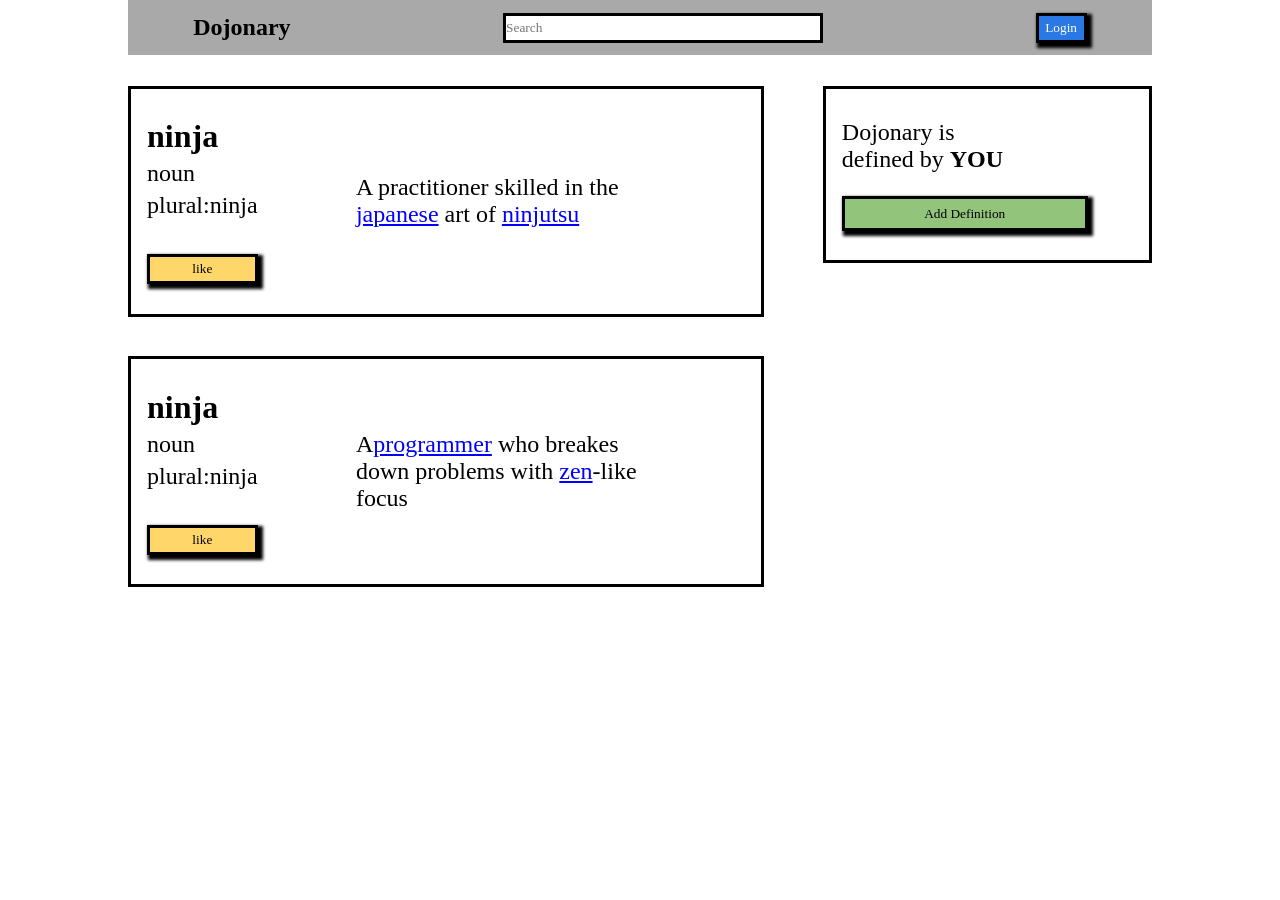
<file: button clicker/index.html>
<!doctype html>
<html lang="en">
  <head>
    <meta charset="UTF-8" />
    <meta name="viewport" content="width=device-width, initial-scale=1.0" />
    <title>Dojonary</title>
    <link rel="stylesheet" href="style.css" />
  </head>
  <body>
    <div id="top-nav">
      <p id="doj">Dojonary</p>
      <input type="search" placeholder="Search" id="search" />
      <button type="button" id="login-button" onclick="changeLogin()">
        Login
      </button>
    </div>

    <div class="content">


      <div class="rowOne">
        <section>
          <div class="leftSide">
            <div class="data">
              <p class="ninja">ninja</p>
            <p>noun</p>
            <p>plural:ninja</p>
          </div>

            
            <button onclick="like(this)">like</button>
          </div>
          <div class="righSide">
            <p>
              A practitioner skilled in the<br /><span>japanese</span> art of
              <span>ninjutsu</span>
            </p>
          </div>
        </section>
        <aside>
          <p>Dojonary is <br> defined by <span>YOU</span></p>
          <button id="add-def" onclick="hide(this)">Add Definition</button>
        </aside>

      </div>
      <div class="rowTwo">
        
        <section>
          <div class="leftSide">
            <div class="data"><p class="ninja">ninja</p>
            <p>noun</p>
            <p>plural:ninja</p>
          </div>
            <button onclick="like(this)">like</button>
          </div>
          <div class="righSide">
            <p>
              A<span>programmer</span> who breakes <br />down problems with
              <span>zen</span>-like <br />focus
            </p>
          </div>
        </section>
      </div>
     
    </div>

    <script src="script.js"></script>
  </body>
</html>
</file>
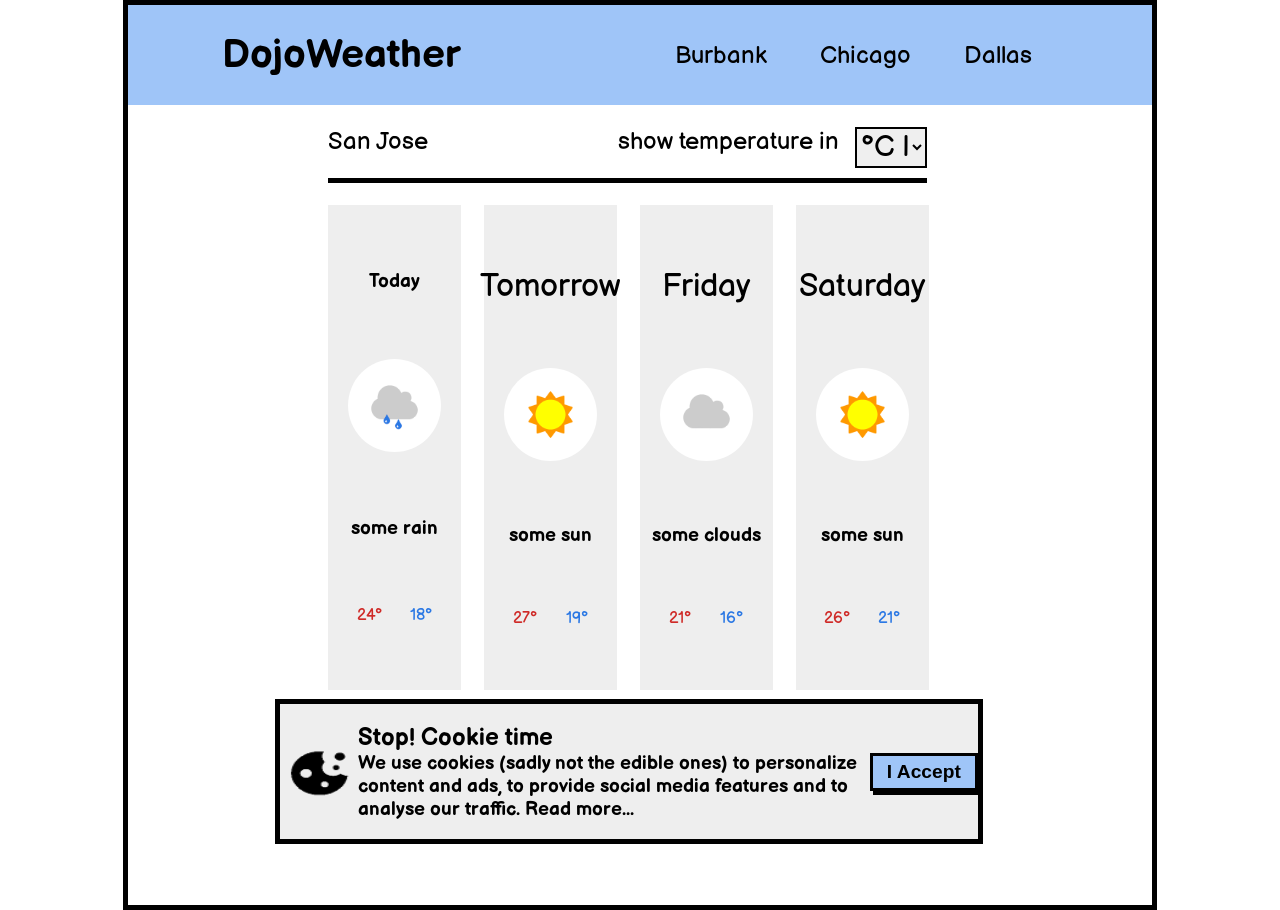
<file: dojoWeather/index.html>
<!doctype html>
<html lang="en">
  <head>
    <meta charset="UTF-8" />
    <meta name="viewport" content="width=device-width, initial-scale=1.0" />
    <title>DojoWeather</title>
    <meta
      name="description"
      content="DojoWeather shows the 4-day weather forecast for San Jose, Burbank, Chicago and Dallas, with daily highs and lows in Celsius or Fahrenheit."
    />
    <meta
      name="keywords"
      content="weather, forecast, DojoWeather, San Jose weather, Burbank weather, Chicago weather, Dallas weather, temperature, Celsius, Fahrenheit"
    />
    <link rel="stylesheet" href="style.css" />
    <link
      href="https://fonts.googleapis.com/css2?family=Balsamiq+Sans:wght@400;700&display=swap"
      rel="stylesheet"
    />
  </head>
  <body>
    <header>
      <div id="right">
        <p>DojoWeather</p>
      </div>
      <div id="lift">
        <p onclick="load()">Burbank</p>
        <p onclick="load()">Chicago</p>
        <p onclick="load()">Dallas</p>
      </div>
    </header>

    <nav>
      <div class="current-city"><p>San Jose</p></div>
      <div class="temperature-scale">
        <p>show temperature in</p>
        <select name="temperature" id="temperature" onchange="convertTemprature(this)">
          <option value="celicus">°C |</option>
          <option value="Fahrenheit">°F |</option>
        </select>
      </div>
    </nav>

    <section id="Today">
      <p >Today</p>
      <img src="imges/some_rain.png" alt="some rain" />
      <p>some rain</p>
      <div>
        <span class="max-temp">24°</span><span class="min-temp">18°</span>
      </div>
    </section>
    <section id="Tomorrow">
      <p class="day">Tomorrow</p>
      <img src="imges/some_sun.png" alt="some sun" />
      <p>some sun</p>
      <div>
        <span class="max-temp">27°</span><span class="min-temp">19°</span>
      </div>
    </section>
    <section id="Friday">
      <p class="day">Friday</p>
      <img src="imges/some_clouds.png" alt="some clouds" />
      <p>some clouds</p>
      <div>
        <span class="max-temp" >21°</span><span class="min-temp">16°</span>
      </div>
    </section>
    <section id="Saturday">
      <p class="day">Saturday</p>
      <img src="imges/some_sun.png" alt="some sun" />
      <p>some sun</p>
      <div>
        <span class="max-temp">26°</span><span class="min-temp">21°</span>
      </div>
    </section>

    <footer id="foot">
      <img src="imges/cookie.png" alt="cookie" />
      <p>
        <span>Stop! Cookie time</span><br />We use cookies (sadly not the edible
        ones) to personalize <br />
        content and ads, to provide social media features and to <br />analyse
        our traffic. Read more...
      </p>
      <button onclick="acceptCookie()">I Accept</button>
    </footer>

    <script src="script.js"></script>
  </body>
</html>
</file>
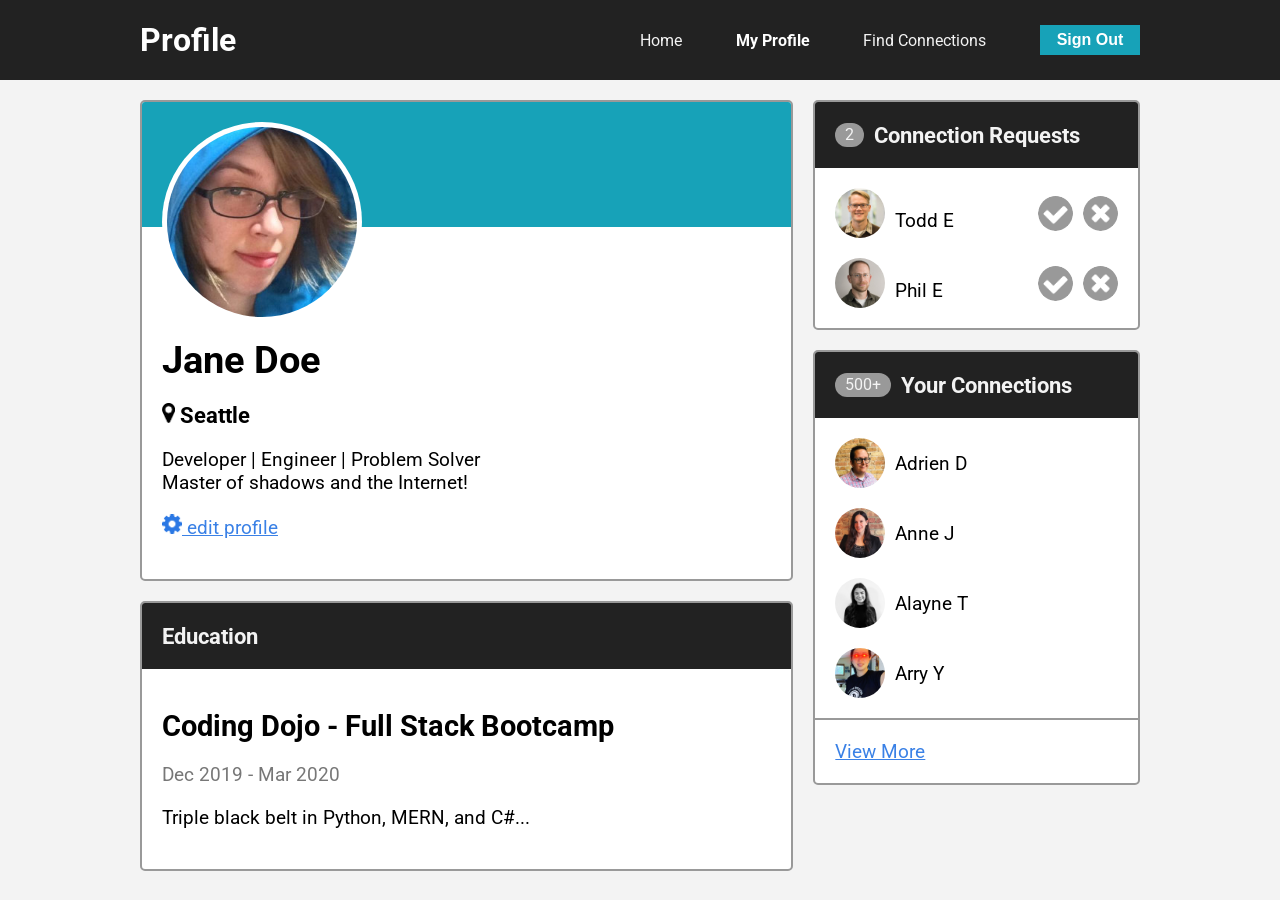
<file: making connections/index.html>
<!DOCTYPE html>
<html lang="en">
<head>
    <meta charset="UTF-8">
    <meta name="viewport" content="width=device-width, initial-scale=1.0">
    <title>Profile Page</title>
    <link rel="stylesheet" href="style.css">
    <link rel="preconnect" href="https://fonts.gstatic.com">
    <link href="https://fonts.googleapis.com/css2?family=Roboto&display=swap" rel="stylesheet">
</head>
<body>

    <!-- navbar -->
    <div class="nav">
        <div class="flex-container">
            <h1 class="nav-title">Profile</h1>
            <ul class="nav-links">
                <li><a href="#">Home</a></li>
                <li><a href="#" class="active">My Profile</a></li>
                <li><a href="#">Find Connections</a></li>
                <li><button class="btn">Sign Out</button></li>
            </ul>
        </div>
    </div>

    <!-- main -->
    <div class="flex-container main">

        <!-- 2/3 width column -->
        <div class="col-2">

            <!-- user info card -->
            <div class="card user-card">
                <div class="card-header">
                    <img src="images/jane-m.jpg" alt="jane" class="avatar-m">
                </div>
                <div class="card-body">
                    <h1 id="user-name">Jane Doe</h1>
                    <h3><img src="icons/map-marker.png" alt="pin" class="icon-s"> Seattle</h3>
                    <p>Developer | Engineer | Problem Solver<br>
                    Master of shadows and the Internet!</p>
                    <p><a href="#" id="edit"><img src="icons/gear.png" alt="gear" class="icon-s"> edit profile</a></p>
                    <input type="text" placeholder="enter new user-name" id="newNameEntery" hidden>
                </div>
            </div>

            <!-- user education card -->
            <div class="card">
                <div class="card-header">
                    <h3>Education</h3>
                </div>
                <div class="card-body">
                    <h2>Coding Dojo - Full Stack Bootcamp</h2>
                    <p class="dates">Dec 2019 - Mar 2020</p>
                    <p>Triple black belt in Python, MERN, and C#...</p>
                </div>
            </div>

        </div>

        <!-- 1/3 width column -->
        <div class="col-1">

            <!-- connection requests card -->
            <div class="card">
                <div class="card-header">
                    <span class="badge">2</span>
                    <h3>Connection Requests</h3>
                </div>
                <ul class="card-list">
                    <li class="card-list-item">
                        <span id="firstConnection">
                            <img src="images/todd-s.jpg" alt="todd" class="avatar-s">
                           <div> Todd E</div>
                        </span>
                        <span>
                            <img src="icons/accept-circle.png" alt="accept" class="icon">
                            <img src="icons/close-circle.png" alt="close" class="icon">
                        </span>
                    </li>
                    <li class="card-list-item">
                        <span id="secodConnection">
                            <img src="images/phil-s.jpg" alt="phil" class="avatar-s">
                            <div>Phil E</div>
                        </span>
                        <span>
                            <img src="icons/accept-circle.png" alt="accept" class="icon">
                            <img src="icons/close-circle.png" alt="close" class="icon">
                        </span>
                    </li>
                </ul>
            </div>

            <!-- your connections card -->
            <div class="card">
                <div class="card-header">
                    <span class="badge">500+</span>
                    <h3>Your Connections</h3>
                </div>
                <ul class="card-list">
                    <li class="card-list-item start">
                        <img src="images/adrien-s.jpg" alt="adrien" class="avatar-s">
                        Adrien D
                    </li>
                    <li class="card-list-item start">
                        <img src="images/anne-s.jpg" alt="anne" class="avatar-s">
                        Anne J
                    </li>
                    <li class="card-list-item start">
                        <img src="images/alayne-s.jpg" alt="alayne" class="avatar-s">
                        Alayne T
                    </li>
                    <li class="card-list-item start">
                        <img src="images/arry-s.jpg" alt="arry" class="avatar-s">
                        Arry Y
                    </li>
                </ul>
                <div class="card-footer">
                    <a href="#">View More</a>
                </div>
            </div>

        </div>
    </div>

    <script src="script.js"></script>
</body>
</html>
</file>
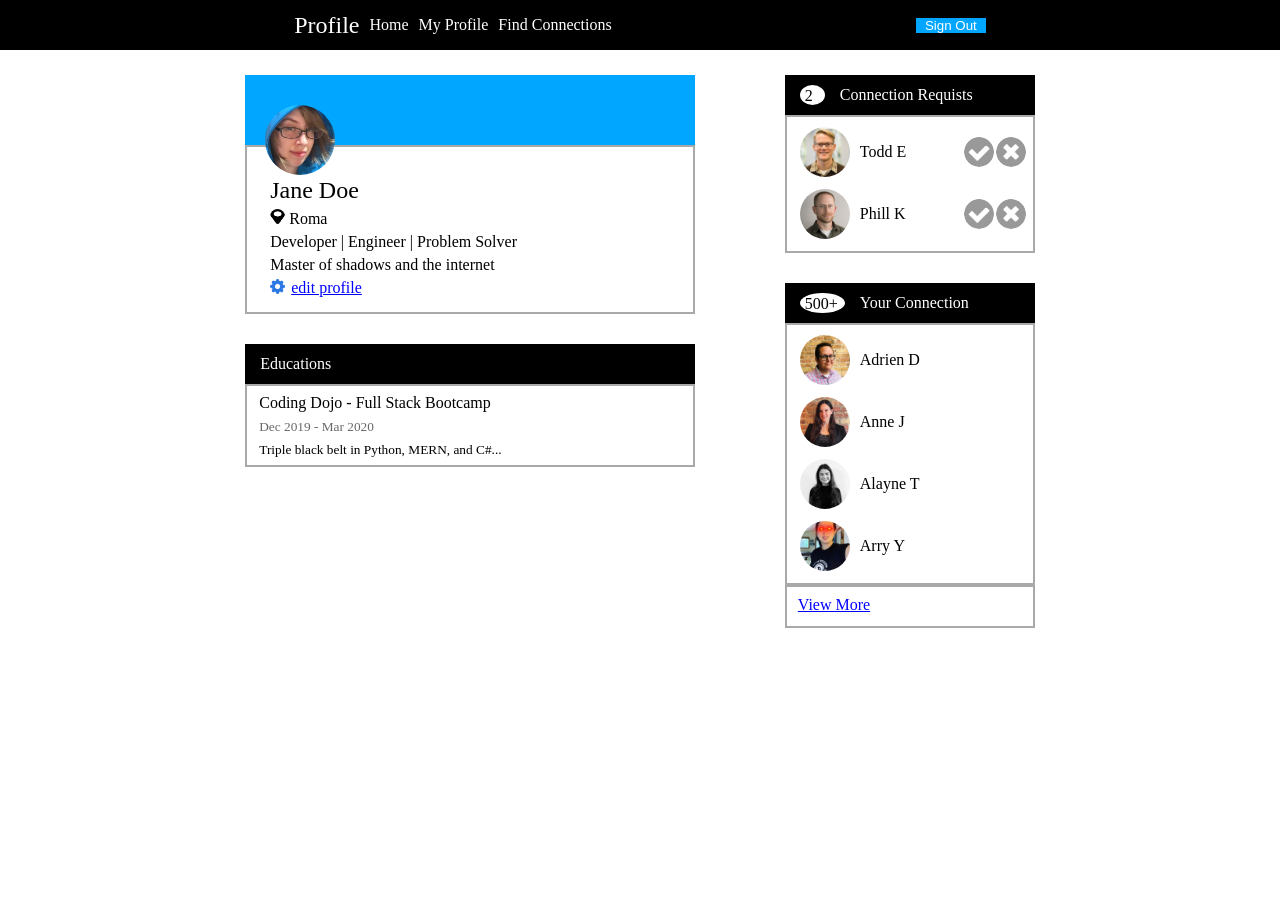
<file: profile page/index.html>
<!doctype html>
<html lang="en">
  <head>
    <meta charset="UTF-8" />
    <meta name="viewport" content="width=device-width, initial-scale=1.0" />
    <title>MY profile</title>
    <link rel="stylesheet" href="style.css" />
  </head>
  <body>
    <div class="nav">
      <ul class="nav-links">
        <li><p class="nav-title">Profile</p></li>
        <li><a href="#">Home</a></li>
        <li><a href="#" class="active">My Profile</a></li>
        <li><a href="#">Find Connections</a></li>
      </ul>
      <button class="btn">Sign Out</button>
    </div>

    <div class="main">
      <div class="column-one">
        <div class="card-info">
          <div class="cardinfo-top"></div>
          <div class="cardinfo-buttom">
            <div class="data">
              <img id="peronal-pic" src="images/jane-m.jpg" alt="pic" />
              <p id="user-name">Jane Doe</p>
              <p><img src="icons/map-marker.png" alt="marker" /> Roma</p>
              <p>Developer | Engineer | Problem Solver</p>
              <p class="row-two">Master of shadows and the internet</p>
              <div class="card-buttom">
                <img src="icons/gear.png" alt="gear" />
                <p onclick="editUserName()">edit profile</p>

                <input
                  type="text"
                  id="UserNameInput"
                  placeholder="enter the new user name"
                  class="visable"
                />
              </div>
            </div>
          </div>
        </div>
        <div class="info">
          <div class="info-top">
            <p>Educations</p>
          </div>
          <div class="info-buttom">
            <p id="one">Coding Dojo - Full Stack Bootcamp</p>
            <p id="two">Dec 2019 - Mar 2020</p>
            <p id="three">Triple black belt in Python, MERN, and C#...</p>
          </div>
        </div>
      </div>

      <div class="column-two">
        <div class="connection-requists">
          <div class="connection-requst-head">
            <span id="number">2</span>
            <p>Connection Requists</p>
          </div>
          <div class="connection-request-body">
            <div id="connection-requists-one">
              <img src="images/todd-s.jpg" alt="Todd E" />
              <p>Todd E</p>
              <div id="check">
                <img
                  class="check"
                  src="icons/accept-circle.png"
                  alt="Accept"
                  id="AcceptOne"
                  onclick="removeOne()"
                /><img
                  class="check"
                  src="icons/close-circle.png"
                  alt="Decline"
                  id="DeclineOne"
                  onclick="removeOne()"
                />
              </div>
            </div>
            <div id="connection-requists-two">
              <img src="images/phil-s.jpg" alt="Phill K" />
              <p>Phill K</p>
              <div id="check">
                <img
                  class="check"
                  src="icons/accept-circle.png"
                  alt="Accept"
                  id="AcceptTwo"
                  onclick="removeTwo()"
                /><img
                  class="check"
                  src="icons/close-circle.png"
                  alt="Decline"
                  id="DeclineTwo"
                  onclick="removeTwo()"
                />
              </div>
            </div>
          </div>
        </div>
        <div class="your-connection">
          <div class="your-connection-top">
            <span>500+</span>
            <p>Your Connection</p>
          </div>
          <div class="your-connection-body">
            <div class="your-connection-one">
              <img src="images/adrien-s.jpg" alt="Adrien D" />
              <p>Adrien D</p>
            </div>
            <div class="your-connection-two">
              <img src="images/anne-s.jpg" alt="Anne J" />
              <p>Anne J</p>
            </div>
            <div class="your-connection-three">
              <img src="images/alayne-s.jpg" alt="Alayne T" />
              <p>Alayne T</p>
            </div>
            <div class="your-connection-four">
              <img src="images/arry-s.jpg" alt="Arry Y" />
              <p>Arry Y</p>
            </div>
          </div>
          <div class="your-connection-foot"><p>View More</p></div>
        </div>
      </div>
    </div>
    <script src="script.js"></script>
  </body>
</html>
</file>
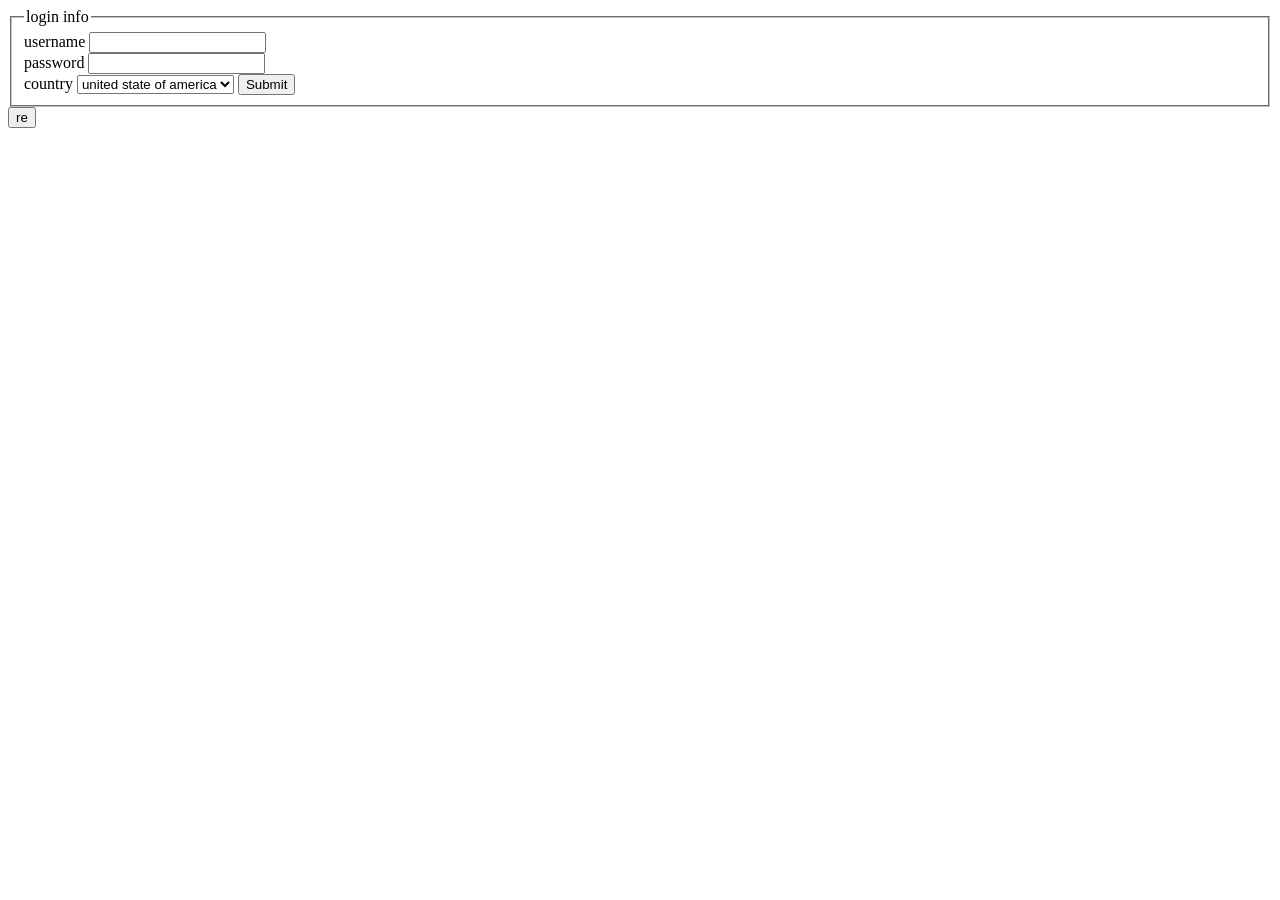
<file: test/index.html>
<!DOCTYPE html>
<html lang="en">
<head>
    <meta charset="UTF-8">
    <meta name="viewport" content="width=device-width, initial-scale=1.0">
    <title>Document</title>
    <link rel="stylesheet" href="style.css">
</head>
<body>
    
  <form onsubmit="validateForm(event)" id="ff">
    <fieldset>
<legend>login info</legend>
      <label for="in">username</label>
<input type="text" id="in" name="username" value="" >
<br>
<label for="pass">password</label>
<input type="password" name="password" id="pass">
<br>
<label for="country">country</label>
<select name="country" id="country" onchange="check(this)"">
  
<option value="usa">united state of america</option>
<option value="ksa">saudi arabia</option>
<option id="re" value="pal" >palistine</option>
<option value="jod">jordan</option>



</select>
<input type="submit" >
</fieldset>
  </form>
  <button  onclick="re()">re</button>

   <script src="dd.js"></script>
</body>
</html>
</file>
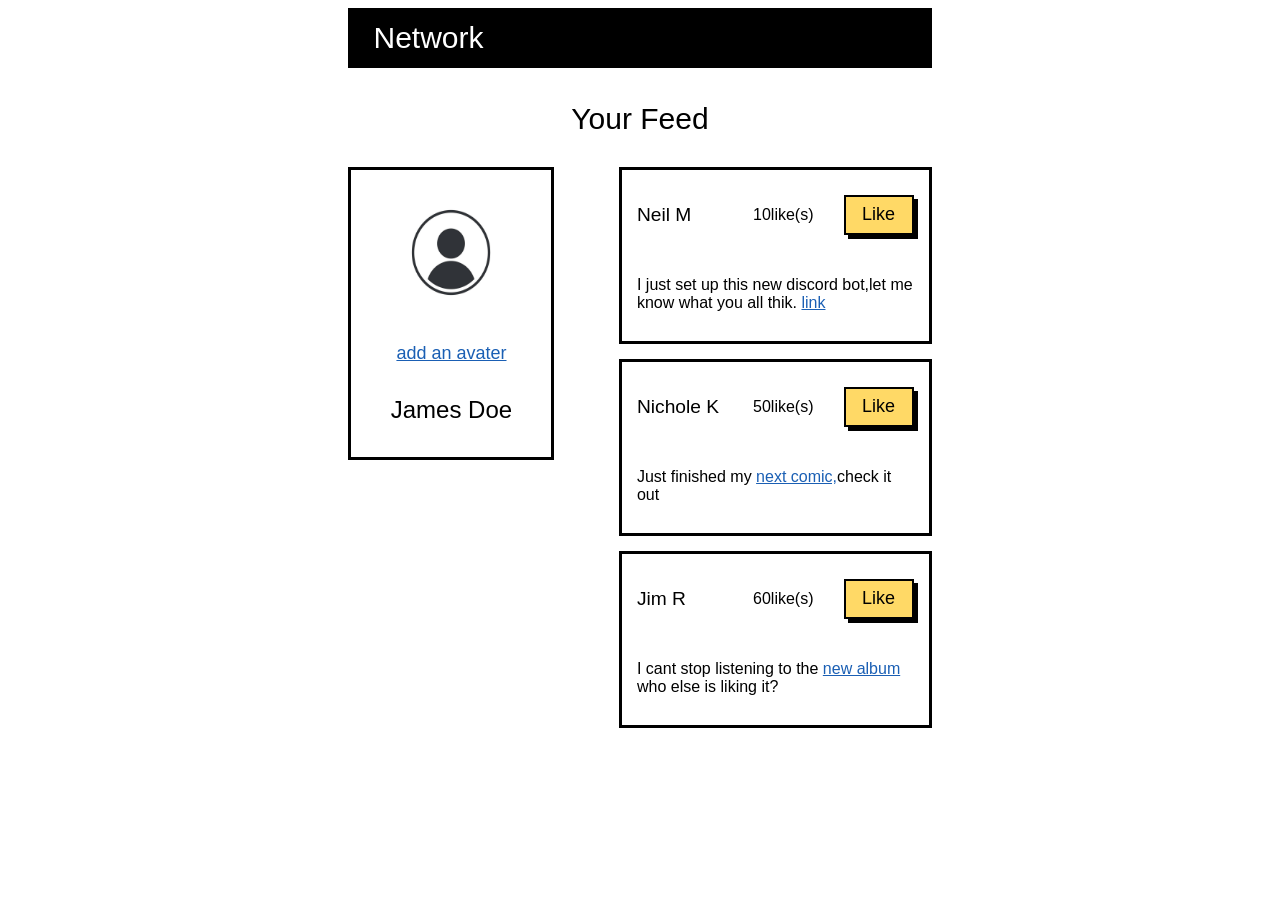
<file: likees/part two/index.html>
<!doctype html>
<html lang="en">
  <head>
    <meta charset="UTF-8" />
    <meta name="viewport" content="width=device-width, initial-scale=1.0" />
    <title>feeds page</title>
    <link rel="stylesheet" href="style.css" />
    <script src="script.js" defer></script>
  </head>
  <body>
    <div class="template">
      <div class="one"><p>Network</p></div>
      <div class="two"><h1>Your Feed</h1></div>
      <div class="three">
        <img src="img/6720b6c5f2fd521751563548_profile.jpg" alt="avatar" /><a
          href=""
          >add an avater</a
        >
        <p>James Doe</p>
      </div>
      <div class="four">
        <div class="partOne">
          <p id="name">Neil M</p>
          <p><span id="num1" class="numberOfLikes">10</span>like(s)</p>
          <button id="btn0" onclick="like(this)" >Like</button>
        </div>
        <div class="partTwo">
          <p>
            I just set up this new discord bot,let me<br />know what you all
            thik. <a href="">link</a>
          </p>
        </div>
      </div>
      <div class="five">
        <div class="partOne">
          <p id="name">Nichole K</p>
          <p><span id="num2" class="numberOfLikes">50</span>like(s)</p>
          <button id="btn1" onclick="like(this)">Like</button>
        </div>
        <div class="partTwo">
          <p>Just finished my <a href="">next comic,</a>check it out</p>
        </div>
      </div>
      <div class="six">
        <div class="partOne">
          <p id="name">Jim R</p>
          <p><span id="num3" class="numberOfLikes">60</span>like(s)</p>
          <button id="btn2" onclick="like(this)">Like</button>
        </div>
        <div class="partTwo">
          <p>
            I cant stop listening to the <a href="">new album</a> <br />who else
            is liking it?
          </p>
        </div>
      </div>
    </div>
  </body>
</html>
</file>
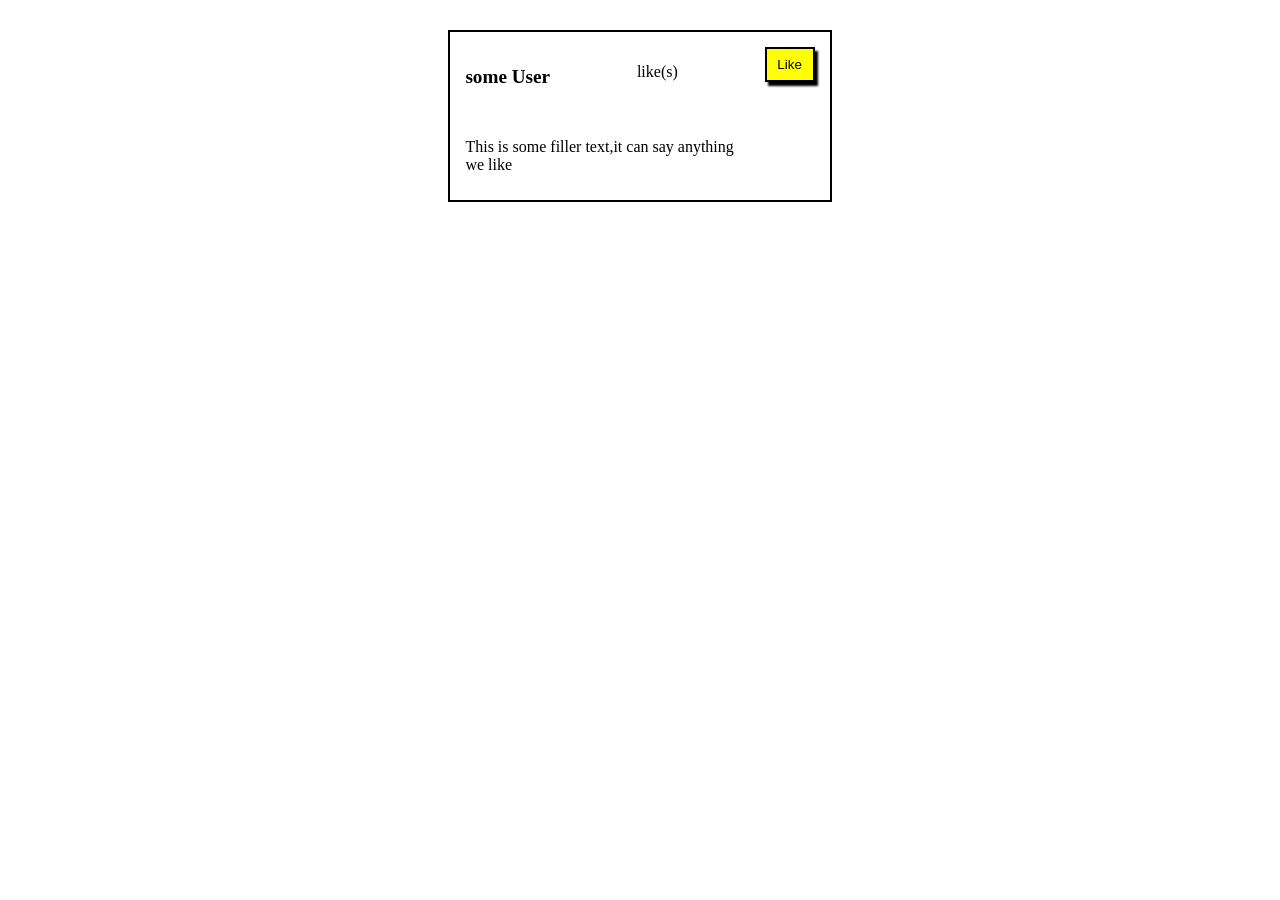
<file: likees/partone/index.html>
<!doctype html>
<html lang="en">
  <head>
    <meta charset="UTF-8" />
    <meta name="viewport" content="width=device-width, initial-scale=1.0" />
    <title>hit like button example</title>
    <link rel="stylesheet" href="style.css" />
  </head>
  <body>
    <div class="box">
      <div class="partOne">
        <p id="name">some User</p>
        <p><span id="num"></span> like(s)</p>
        <button id="btn" onclick="like()">Like</button>
      </div>
      <div class="partTwo">
        <p>
          This is some filler text,it can say anything <br />
          we like
        </p>
      </div>
    </div>

    <script src="script.js"></script>
  </body>
</html>
</file>
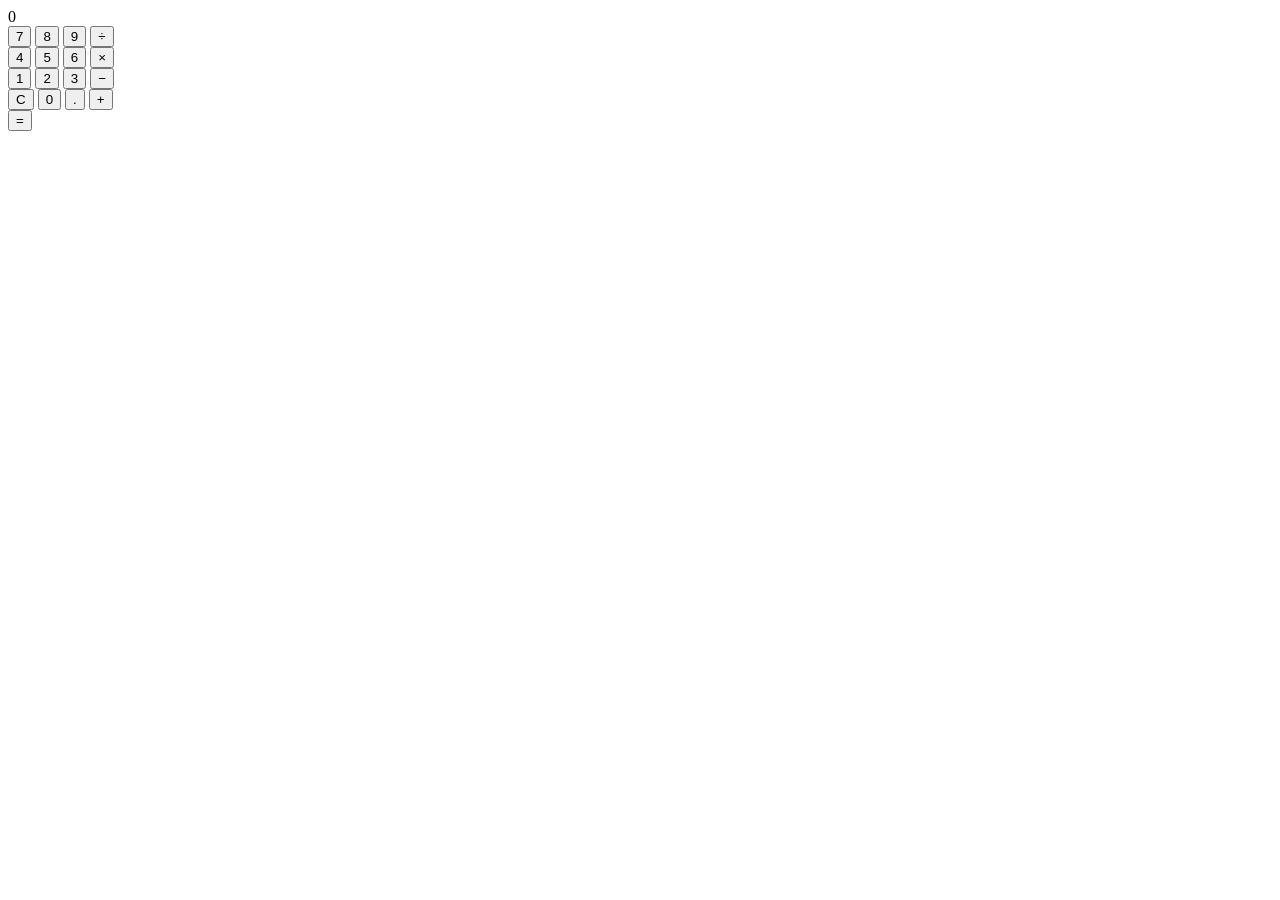
<file: calculator/calculator.html>
<!DOCTYPE html>
<html lang="en">
<head>
  <meta charset="UTF-8">
  <meta name="viewport" content="width=device-width, initial-scale=1">
  <title>Calculator</title>
  
</head>
<body>

  <div id="calculator">
    <div id="display">0</div>
    <div class="row">
      <button onclick="press(7);">7</button>
      <button onclick="press(8);">8</button>
      <button onclick="press(9);">9</button>
      <button class="operator" onclick="setOP('/');">÷</button>
    </div>
    <div class="row">
      <button onclick="press(4);">4</button>
      <button onclick="press(5);">5</button>
      <button onclick="press(6);">6</button>
      <button class="operator" onclick="setOP('*');">×</button>
    </div>
    <div class="row">
      <button onclick="press(1);">1</button>
      <button onclick="press(2);">2</button>
      <button onclick="press(3);">3</button>
      <button class="operator" onclick="setOP('-');">−</button>
    </div>
    <div class="row">
      <button onclick="clr();">C</button>
      <button onclick="press(0);">0</button>
      <button onclick="press('.');">.</button>
      <button class="operator" onclick="setOP('+');">+</button>
    </div>
    <div class="row">
      <button id="equals" onclick="calculate();">=</button>
    </div>
  </div>

  


</body>
</html>
</file>
<file: button clicker/style.css>
* {
  margin: 0;
  padding: 0;
  font-family: cursive;
}

#top-nav {
  display: flex;
  justify-content: space-around;
  width: 80%;
  gap: 8%;
  height: 55px;
  background-color: darkgray;
  margin: 0 auto;
  align-items: center;
}
#dog,
#search,
#login-button {
  height: 30px;
}
#doj {
  font-size: x-large;
  font-weight: bold;
  
}
#search {
  width: 25vw;
}
.content {
  display: flex;
  flex-direction: column;

  margin: 0 auto;
  width: 80%;
  height: 50vh;
  gap: 2%;
}
.rowOne {
  display: flex;
  justify-content: space-between;
}

section {
  display: flex;
  gap: 16%;
  width: 60%;
  height: 25vh;
  margin-top: 3%;
  padding-left: 16px;
}
aside {
  width: 30%;
  margin-top: 3%;
  display: flex;
  flex-direction: column;
  padding: 8px 0 6px 16px;
  justify-content: space-evenly;
  height: 60%;
}

.leftSide {
  display: flex;
  flex-direction: column;
  justify-content: space-evenly;
}
.data p {
  margin-bottom: 5px;
}
.ninja {
  font-weight: bold;
  font-size: xx-large;
  
}
.righSide {
  align-self: center;
  font-size: larger;
}
.righSide span {
  text-decoration: underline;
  color: blue;
}
aside p {
  font-size: x-large;
}
aside span {
  font-weight: bold;
  
}
button,
#search,
aside,
section {
  border: solid black 3px;
}
button {
  box-shadow: 3px 3px 3px 2px black;
}
#login-button {
  width: 5%;
  background-color: #2978e3;
  color: white;
}
section button {
  background-color:rgb(255 214 105);
  height: 30px;
}
#add-def {
  background-color: #92c47c;
  width: 80%;
  height: 35px;
}
section p{

font-size: x-large;

}
</file>
<file: dojoWeather/style.css>
* {
  margin: 0;
  padding: 0;
}
body {
  font-family: "Balsamiq Sans", sans-serif;
  display: grid;
  min-height: 100vh;
  grid-template-columns: 200px 1fr 1fr 1fr 1fr 200px;
  grid-template-rows: 100px 100px 1fr 200px ;
  border: 5px solid black;

  width: 80vw;
  margin: 0 auto;

}
header {
  grid-column: 1/-1;
  grid-row: 1/2;
  background-color: #9fc5f8;
  display: flex;
  justify-content: space-around;
  align-items: center;
  width: 100%;
  margin: 0 auto;
 
}
header #right {
  display: flex;
  font-weight: 700;
  font-size: 250%;
}
header #lift {
  display: flex;

  width: 40%;
  justify-content: space-around;
  font-size: x-large;
  
}
header #lift p{
    cursor: pointer;
}

nav {
  grid-column: 2/6;
  grid-row: 2/3;
  display: flex;
  justify-content: space-between;
  align-self: center;
  width: 96%;

  border-bottom: 5px solid black;
}
.current-city {
  font-size: x-large;
}
.temperature-scale {
  display: flex;
  font-size: x-large;
  margin-bottom: 10px;
}
.temperature-scale select {
  margin-left: 16px;
  font-family: inherit;
  font-size: larger;
  border: black 2px solid;
}

section {
  grid-column: 2/3;
  grid-row: 3/4;
  background-color: #eeeeee;
  display: flex;
  flex-direction: column;
  justify-content: space-evenly;
  align-items: center;
  width: 85%;
  margin-bottom: 15px;
}

section .day {
  font-size: xx-large;
  font-weight: 400;
}
section p {
  font-weight: bold;
  font-size: larger;
}
section div {
  display: flex;
  justify-content: space-evenly;
  width: 100%;
}
.min-temp {
  color: #2b78e4;
}
.max-temp {
  color: #cf2a27;
}
section img {
  border-radius: 50%;
  width: 70%;
}
#Tomorrow {
  grid-column: 3/4;
  grid-row: 3/4;
}
#Friday {
  grid-column: 4/5;
  grid-row: 3/4;
}
#Saturday {
  grid-column: 5/6;
  grid-row: 3/4;
}

footer {
  display: flex;
  background-color: #eeeeee;
  border: black 5px solid;
 
  justify-content: space-evenly;
  align-items: center;
  position: fixed;
  left: 21.5%;
  bottom: 56px;
  width: 54.5%;
  height: 15%;
}
footer img {
  border-radius: 50%;
  width: 80px;
  height: 60px;
}
footer p {
  font-weight: bold;
  font-size: larger;
  width: 75%;
}
footer p span {
  font-weight: 700;
  font-size: x-large;
}
footer button {
  font-weight: bold;
  font-size: larger;
  border: black 3px solid;
  background-color: #9fc5f8;
  box-shadow: 3px 4px 0 0;

  padding: 5px;
  width: 110px;
}
</file>
<file: making connections/style.css>
/* CSS Reset */

* {
    margin: 0;
    padding: 0;
}

/* styles to apply to body */

body {
    background-color: #f3f3f3;
    font-family: 'Roboto', sans-serif;
}

.flex-container {
    width: 1000px;
    margin: 0 auto;
}

.flex-container, .nav-links, .nav {
    display: flex;
    justify-content: space-between;
    align-items: center;
}

.nav {
    height: 80px;
    background-color: #222;
    color: #fff;
    margin-bottom: 20px;
}

.nav-links {
    width: 50%;
    list-style-type: none;
    align-items: center;
}

.nav-links a {
    color: #f3f3f3;
    text-decoration: none;
}

.nav-links a.active {
    color: #fff;
    font-weight: bold;
}

.btn {
    height: 30px;
    width: 100px;
    color: #fff;
    background-color: #17a2b8;
    border: none;
    font-size: 1rem;
    font-weight: bold;
}

.flex-container.main {
    align-items: flex-start;
}

.col-2 {
    flex: 2;
    margin-right: 20px;
}

.col-1 {
    flex: 1;
}

.card {
    background-color: #fff;
    border: 2px solid #999;
    margin-bottom: 20px;
    border-radius: 5px;
    font-size: 1.2rem;
    overflow: hidden;
}


.card-header {
    padding: 20px;
    background-color: #222;
    color: #f3f3f3;
}

.card-header {
    display: flex;
    align-items: center;
}

.card-body {
    padding: 20px;
}

.card-body h1, 
.card-body h2,
.card-body h3,
.card-body p {
    margin: 20px 0px;
}

.user-card .card-header {
    background-color: #17a2b8;
    height: 85px;
    margin-bottom: 70px;
    display: block;
}

.card-footer {
    border-top: 2px solid #999;
    display: flex;
    align-items: center;
    padding: 20px;
}

.avatar-m {
    border-radius: 50%;
    background-color: #fff;
    height: 190px;
    padding: 5px;
}

.icon-s {
    height: 20px;
}

a {
    color: #3a81e6;
}

.dates {
    color: #777;
}

.card-list {
    padding: 0 20px;
    padding-top: 20px;
    list-style-type: none;
}

.card-list-item, 
.card-list-item > * {
    display: flex;
    align-items: center;
}

.card-list-item {
    margin-bottom: 20px;
    justify-content: space-between;
}

.card-list-item.start {
    justify-content: flex-start;
}

.avatar-s, .icon {
    height: 50px;
    border-radius: 50%;
    margin-right: 10px;
}

.icon {
    height: 35px;
}

.icon, .btn {
    cursor: pointer;
}

.icon:last-child {
    margin-right: 0;
}

.badge {
    font-size: 1rem;
    height: 24px;
    line-height: 24px;
    padding: 0 10px;
    background-color: #999;
    border-radius: 12px;
    margin-right: 10px;
}

.fix-addedConnection{
margin: 0 0 20px 0;
padding: 0 0 0 0;
display: flex;

}
span div{
margin: 15px 0 0 0;
padding: 0 0 0 0;

}
</file>
<file: profile page/style.css>
* {
  margin: 0;
  padding: 0;
}
.nav,
.nav-links {
  display: flex;
  justify-content: space-evenly;
  align-items: center;
  gap: 10px;
  list-style-type: none;
  background-color: black;
  height: 50px;
}
.nav-links a {
  text-decoration: none;
  color: white;
}
.nav-links p {
  font-size: x-large;
  color: white;
}
.nav button {
  width: 70px;
  background-color: rgb(0, 166, 255);
  color: white;
  border: 0;
}
.main {
  display: flex;
  justify-content: center;
  gap: 7%;
}
.column-one,
.column-two {
  margin-top: 25px;
  width: 450px;
}
.column-two {
  width: 250px;
}
.card-info {
  margin-bottom: 25px;
}
.cardinfo-top {
  background-color: rgb(0, 166, 255);
  height: 70px;
}
.card-info {
  position: relative;
}
#peronal-pic {
  height: 70px;
  width: 70px;
  border-radius: 50%;
  position: absolute;
  top: 30px;
  left: 20px;
}
.data {
  display: flex;
  flex-direction: column;
  height: 150px;
  justify-content: center;
  margin: 15px 0 0 23px;
  gap: 5px;
}
.data img {
  height: 15px;
  width: 15px;
}
.card-buttom {
  display: flex;
  gap: 6px;
}
#user-name {
  font-size: x-large;
}
.card-buttom p,
.your-connection-foot p {
  color: blue;
  text-decoration: underline;
}
.cardinfo-buttom,
.info-buttom,
.connection-request-body,
.your-connection-body,
.your-connection-foot {
  border: 2px solid darkgrey;
  margin-bottom: 30px;
}
.info-top,
.connection-requst-head,
.your-connection-top {
  background-color: black;
  color: white;
  height: 40px;
  display: flex;
  align-items: center;
  padding-left: 15px;
}
.info-buttom {
  padding: 8px 0px 0px 12px;
}
#one,
#two,
#three {
  margin-bottom: 7px;
}
#two {
  font-size: smaller;
  color: rgba(0, 0, 0, 0.598);
}
#three {
  font-size: smaller;
}
img {
  width: 50px;
  height: 50px;
  border-radius: 50%;
}
.check {
  width: 30px;
  height: 30px;
  border-radius: 50%;
  align-items: end;
}
#connection-requists-one,
#connection-requists-two,
.your-connection-body div {
  display: flex;
  align-items: center;
  margin: 10px 0px 12px 13px;
  gap: 10px;
}
#check {
  display: flex;
  width: 110px;
  justify-content: end;
  gap: 2px;
}
.your-connection-foot {
  height: 30px;
  padding: 9px 0 0px 11px;
}
.your-connection-body {
  margin-bottom: 0;
}
.your-connection-top span,
#number {
  background-color: white;
  color: black;
  border-radius: 50%;
  margin-right: 15px;
  height: 15px;
  padding: 2px 0px 3px 5px;
}
.your-connection-top span {
  width: 40px;
}
#number {
  width: 20px;
  padding-left: 10;
}

.visable {
  visibility: hidden;
}
</file>
<file: test/style.css>
.cool{


border-radius: 50%;



}
</file>
<file: likees/part two/style.css>
body {
  font-family: Arial, Helvetica, sans-serif;
}

.template {
  display: grid;

  width: 80vw;
  height: 80vh;
  grid-template-columns: 200px 250px 1fr 200px;
  grid-template-rows: 60px 70px 1fr 1fr 1fr;
  margin: 0 auto;
  row-gap: 2%;
  column-gap: 2%;
}

.one {
  background-color: black;
  grid-column: 2/4;
  grid-row: 1/2;
  padding-left: 25px;
  display: flex;
  align-items: center;
}

.two {
  grid-column: 1/-1;
  grid-row: 2/3;
}
div.three {
  display: flex;
  flex-direction: column;
  grid-column: 2/3;
  grid-row: 3/5;
  height: 75%;
  justify-content: space-evenly;
  width: 80%;
}
.three {
  display: flex;
  flex-direction: column;
  gap: 3%;
}
.three > p,
.three > a,
.three > img {
  margin: 0 auto;
}
.three > p {
  font-size: x-large;
}
.three > a {
  font-size: large;
  text-decoration: underline;
}
.three img {
  width: 55%;
  height: 43%;
  border-radius: 50%;
}

.four,
.five,
.six,
.three {
  grid-column: 3/4;
  grid-row: 3/4;
  display: flex;
  flex-direction: column;
  border: solid black 3px;

  padding-bottom: 10px;
}
div.five {
  grid-column: 3/4;
  grid-row: 4/5;
}
div.six {
  grid-column: 3/4;
  grid-row: 5/6;
}
.one p {
  color: white;
  font-size: 30px;
  margin: 0;
}
.two h1 {
  text-align: center;
  font-size: 30px;
  font-weight: normal;
}
div.partOne,
div.partTwo {
  margin: 15px 15px 0px 15px;
}
div.partOne {
  display: flex;
  align-items: center;
}
/* push the likes count and button to the right, next to each other */
div.partOne > p:nth-child(2) {
  margin-left: auto;
  margin-right: 30px;
}
#name {
  font-size: larger;
}
#btn0,
#btn1,
#btn2 {
  width: 70px;
  height: 40px;
  font-size: 18px;
  background-color: #ffd966;
  border: 2px solid black;
  box-shadow: 4px 4px 0 black;
  cursor: pointer;
}
a {
  color: #1a5fb4;
}
</file>
<file: likees/partone/style.css>
div.box {
  display: flex;
  flex-direction: column;
  /* gap: 12%; */
  margin: 30px auto;
  width: 30%;
  border: solid black 2px;

  padding-bottom: 10px;
}
div.partOne,
div.partTwo {
  margin: 15px 15px 0px 15px;
}
div.partOne {
  display: flex;
  justify-content: space-between;
}
#name {
  font-weight: bold;
  font-size: larger;
  font-family: Cambria, Cochin, Georgia, Times, "Times New Roman", serif;
}
#btn {
  width: 50px;
  height: 35px;
  background-color: yellow;
  border: 2px solid black;
  box-shadow: 3px 4px 2px black;
}
</file>
